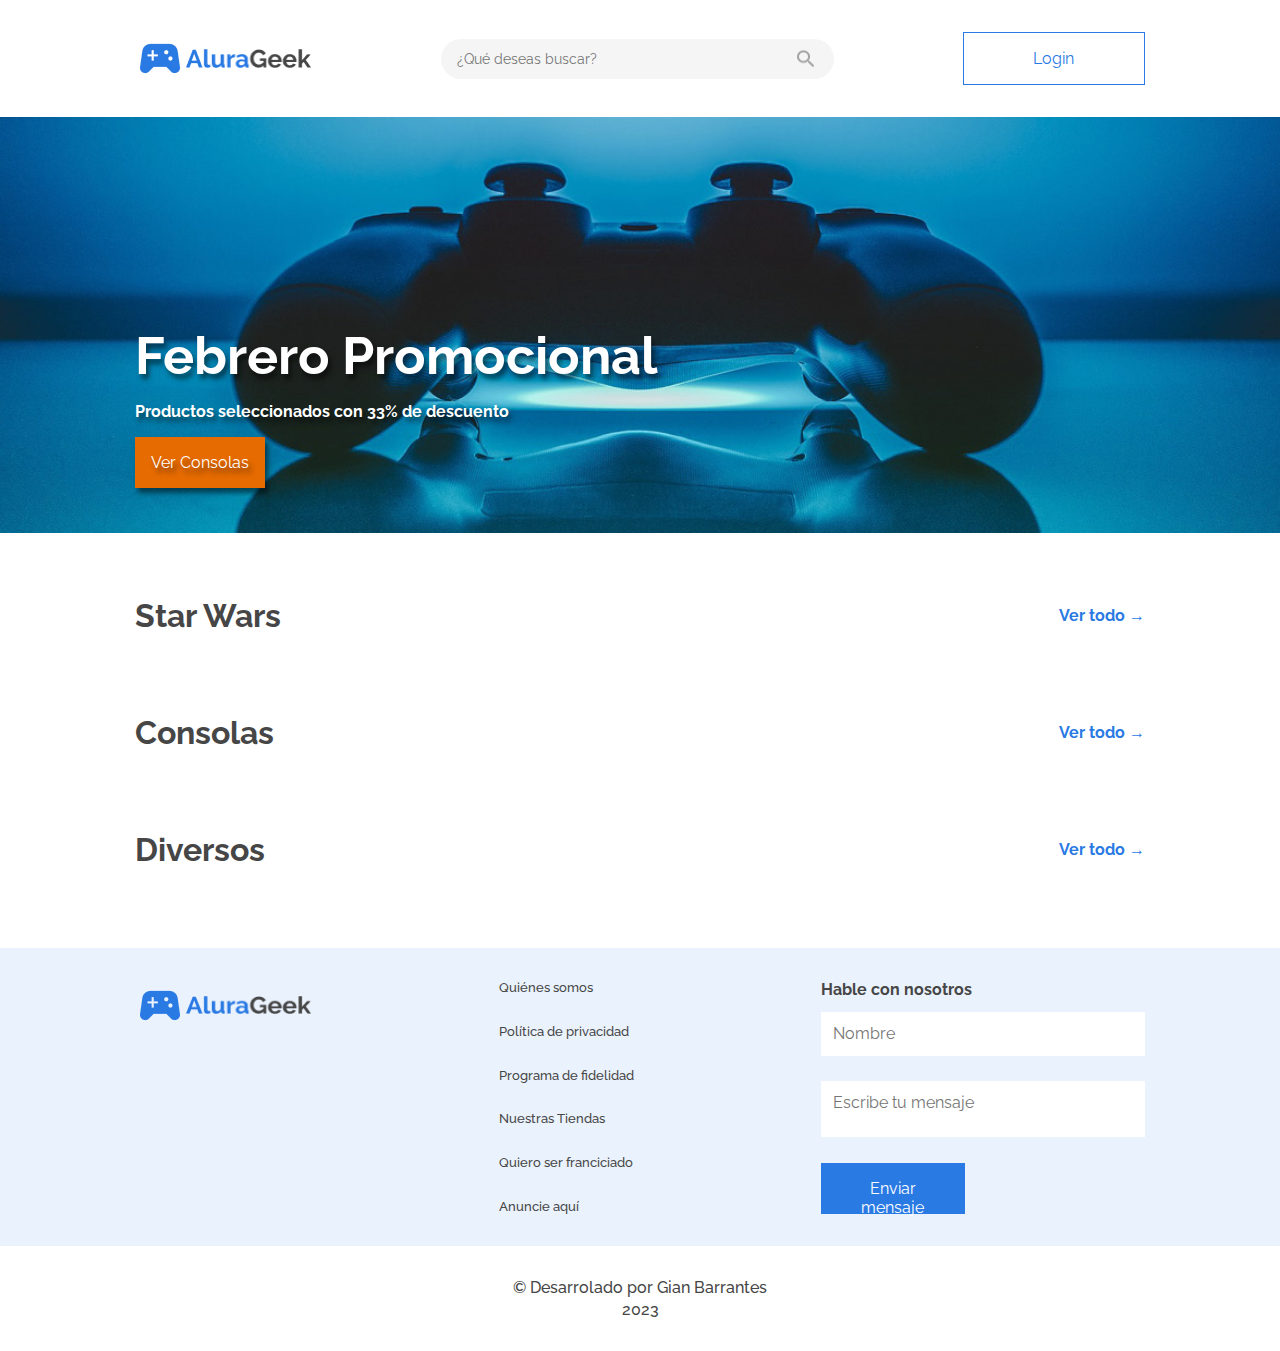
<file: index.html>
<!DOCTYPE html>
<html lang="es">
<head>
    <meta charset="UTF-8">
    <meta name="viewport" content="width=device-width, initial-scale=1.0">
    <link rel="icon" type="image/png" href="assets/img/all/logo-alurageek.png">
    <link rel="stylesheet" href="assets/css/reset.css">
    <link rel="stylesheet" href="assets/css/normalize.css">
    <link rel="stylesheet" href="assets/css/root.css">
    <link href="https://fonts.googleapis.com/css2?family=Raleway:wght@400;500;700&display=swap" rel="stylesheet">
    <link rel="stylesheet" href="assets/css/body.css">
    <link rel="stylesheet" href="assets/css/all/cabecera/cabecera.css">
    <link rel="stylesheet" href="assets/css/all/cabecera/cabecera-logo.css">
    <link rel="stylesheet" href="assets/css/all/cabecera/cabecera-icono.css">
    <link rel="stylesheet" href="assets/css/all/cabecera/cabecera-texto.css">
    <link rel="stylesheet" href="assets/css/all/cabecera/cabecera-buscador.css">
    <link rel="stylesheet" href="assets/css/all/cabecera/cabecera-buscador-input.css">
    <link rel="stylesheet" href="assets/css/all/cabecera/cabecera-buscador-icono.css">
    <link rel="stylesheet" href="assets/css/all/cabecera/cabecera-login.css">
    <link rel="stylesheet" href="assets/css/index/banner/banner.css">
    <link rel="stylesheet" href="assets/css/index/banner/banner-container.css">
    <link rel="stylesheet" href="assets/css/index/productos/productos.css">
    <link rel="stylesheet" href="assets/css/index/productos/productos-container.css">
    <link rel="stylesheet" href="assets/css/index/productos/productos-cabecera.css">
    <link rel="stylesheet" href="assets/css/index/productos/productos-titulo.css">
    <link rel="stylesheet" href="assets/css/index/productos/productos-ver.css">
    <link rel="stylesheet" href="assets/css/index/productos/productos-articulos-container.css">
    <link rel="stylesheet" href="assets/css/index/productos/productos-articulo.css">
    <link rel="stylesheet" href="assets/css/all/rodapie/rodapie.css">
    <link rel="stylesheet" href="assets/css/all/rodapie/rodapie-logo.css">
    <link rel="stylesheet" href="assets/css/all/rodapie/rodapie-enlaces.css">
    <link rel="stylesheet" href="assets/css/all/rodapie/rodapie-formulario.css">
    <link rel="stylesheet" href="assets/css/all/footer/footer.css">

    <title>::AluraGeek::</title>
</head>
<body>
    <header id="cabecera">
        
        <a href="index.html""><div class="cabecera__logo">
            <img src="assets/img/all/logo-alurageek.png" alt="Ícono AluraGeek" class="cabecera__icono">
            <img src="assets/img/all/texto-alurageek.png" alt="Logo AluraGeek" class="cabecera__texto">
        </div></a>
        <div class="cabecera__buscador">
            <input type="text" class="cabecera__buscador-input" placeholder="¿Qué deseas buscar?">
            <img src="assets/img/all/icono-buscador.png" alt="Ícono buscador" class="cabecera__buscador-icono">
        </div>
        <a class="cabecera__login" href="login.html">Login</a>
    </header>
    <section id="banner">
        <div class="banner__container">
            <h1 class="banner__titulo">Febrero Promocional</h1>
            <p class="banner__parrafo">Productos seleccionados con 33% de descuento</p>
            <a href="productos-categoria.html?categoria=consolas" class="banner__btn-consolas">Ver Consolas</a>
        </div>
    </section>
    <section id="productos">
        <div class="productos__container productos__container--busqueda" >
            <div class="productos__cabecera">
                <h2 class="productos__titulo">Todos</h2>
            </div>

            <div class="productos__articulos-container productos__articulos-container--busqueda">
            </div>
        </div>

        <div class="productos__container productos__container--starwars" >
            <div class="productos__cabecera">
                <h2 class="productos__titulo">Star Wars</h2>
                <div class="productos__ver">
                    <a href="productos-categoria.html?categoria=starwars"><h3 class="productos__texto">Ver todo →</h3></a>
                </div>
            </div>

            <div class="productos__articulos-container productos__articulos-container--starwars">
            </div>
        </div>

        <div class="productos__container productos__container--consolas">
            <div class="productos__cabecera">
                <h2 class="productos__titulo">Consolas</h2>
                <div class="productos__ver">
                    <a href="productos-categoria.html?categoria=consolas"><h3 class="productos__texto">Ver todo →</h3></a>
                </div>
            </div>
            <div class="productos__articulos-container productos__articulos-container--consolas">
            </div>
        </div>

        <div class="productos__container productos__container--diversos">
            <div class="productos__cabecera">
                <h2 class="productos__titulo">Diversos</h2>
                <div class="productos__ver">
                    <a href="productos-categoria.html?categoria=diversos"><h3 class="productos__texto">Ver todo →</h3></a>
                </div>
            </div>
            <div class="productos__articulos-container productos__articulos-container--diversos">
            </div>
        </div>

    </section>
    <section id="rodapie">
        <div class="rodapie__logo">
            <img src="assets/img/all/logo-alurageek.png" alt="Ícono" class="rodapie__icono">
            <img src="assets/img/all/texto-alurageek.png" alt="Logo Alura Geek" class="rodapie__texto">
        </div>
        <div class="rodapie__enlaces">
            <a href="encontruccion.html" class="rodapie__enlace">Quiénes somos</a>
            <a href="encontruccion.html" class="rodapie__enlace">Política de privacidad</a>
            <a href="encontruccion.html" class="rodapie__enlace">Programa de fidelidad</a>
            <a href="encontruccion.html" class="rodapie__enlace">Nuestras Tiendas</a>
            <a href="encontruccion.html" class="rodapie__enlace">Quiero ser franciciado</a>
            <a href="encontruccion.html" class="rodapie__enlace">Anuncie aquí</a>
        </div>
        <form action="" class="rodapie__formulario" method="post">
            <legend class="rodapie__formulario-titulo">Hable con nosotros</legend>
            <input type="text" class="rodapie__formulario-nombre" placeholder="Nombre" required pattern="[a-zA-Z][a-zA-Z0-9]{1,20}">
            <p class="rodapie__error rodapie__error--nombre"></p>
            <textarea type="text" name="" id="" cols="30" rows="10" class="rodapie__formulario-mensaje" placeholder="Escribe tu mensaje" required pattern="[a-zA-Z][a-zA-Z0-9]{9,500}"></textarea>
            <p class="rodapie__error rodapie__error--mensaje"></p>
            <button class="rodapie__formulario-btn">Enviar mensaje</button>
        </form>
    </section>
    <footer id="footer">
        <p class="footer__texto">© Desarrolado por Gian Barrantes</p>
        <p class="footer__texto">2023</p>
    </footer>
    <template class="template-todos">
        <div class="productos__articulo productos__articulo--todos">
            <img src="" class="productos__articulo-img">
            <h6 class="productos__articulo-nombre"></h6>
            <h6 class="productos__articulo-precio"></h6>
            <h6 class="productos__articulo-codigo"></h6>
            <a class="productos__articulo-ver" href="">Ver producto</a>
        </div>
    </template>

    <template class="template-starwars">
        <div class="productos__articulo">
            <img src="" class="productos__articulo-img">
            <h6 class="productos__articulo-nombre"></h6>
            <h6 class="productos__articulo-precio"></h6>
            <h6 class="productos__articulo-codigo"></h6>
            <a class="productos__articulo-ver" href="">Ver producto</a>
        </div>
    </template>

    <template class="template-consolas">
        <div class="productos__articulo">
            <img src="" class="productos__articulo-img">
            <h6 class="productos__articulo-nombre"></h6>
            <h6 class="productos__articulo-precio"></h6>
            <h6 class="productos__articulo-codigo"></h6>
            <a class="productos__articulo-ver" href="">Ver producto</a>
        </div>
    </template>

    <template class="template-diversos">
        <div class="productos__articulo">
            <img src="" class="productos__articulo-img">
            <h6 class="productos__articulo-nombre"></h6>
            <h6 class="productos__articulo-precio"></h6>
            <h6 class="productos__articulo-codigo"></h6>
            <a class="productos__articulo-ver" href="">Ver producto</a>
        </div>
    </template>

    <script src="assets/modulos/validacion-rodapie.js"></script>
    <script src="assets/modulos/index.js" type="module"></script>
</body>
</html>
</file>
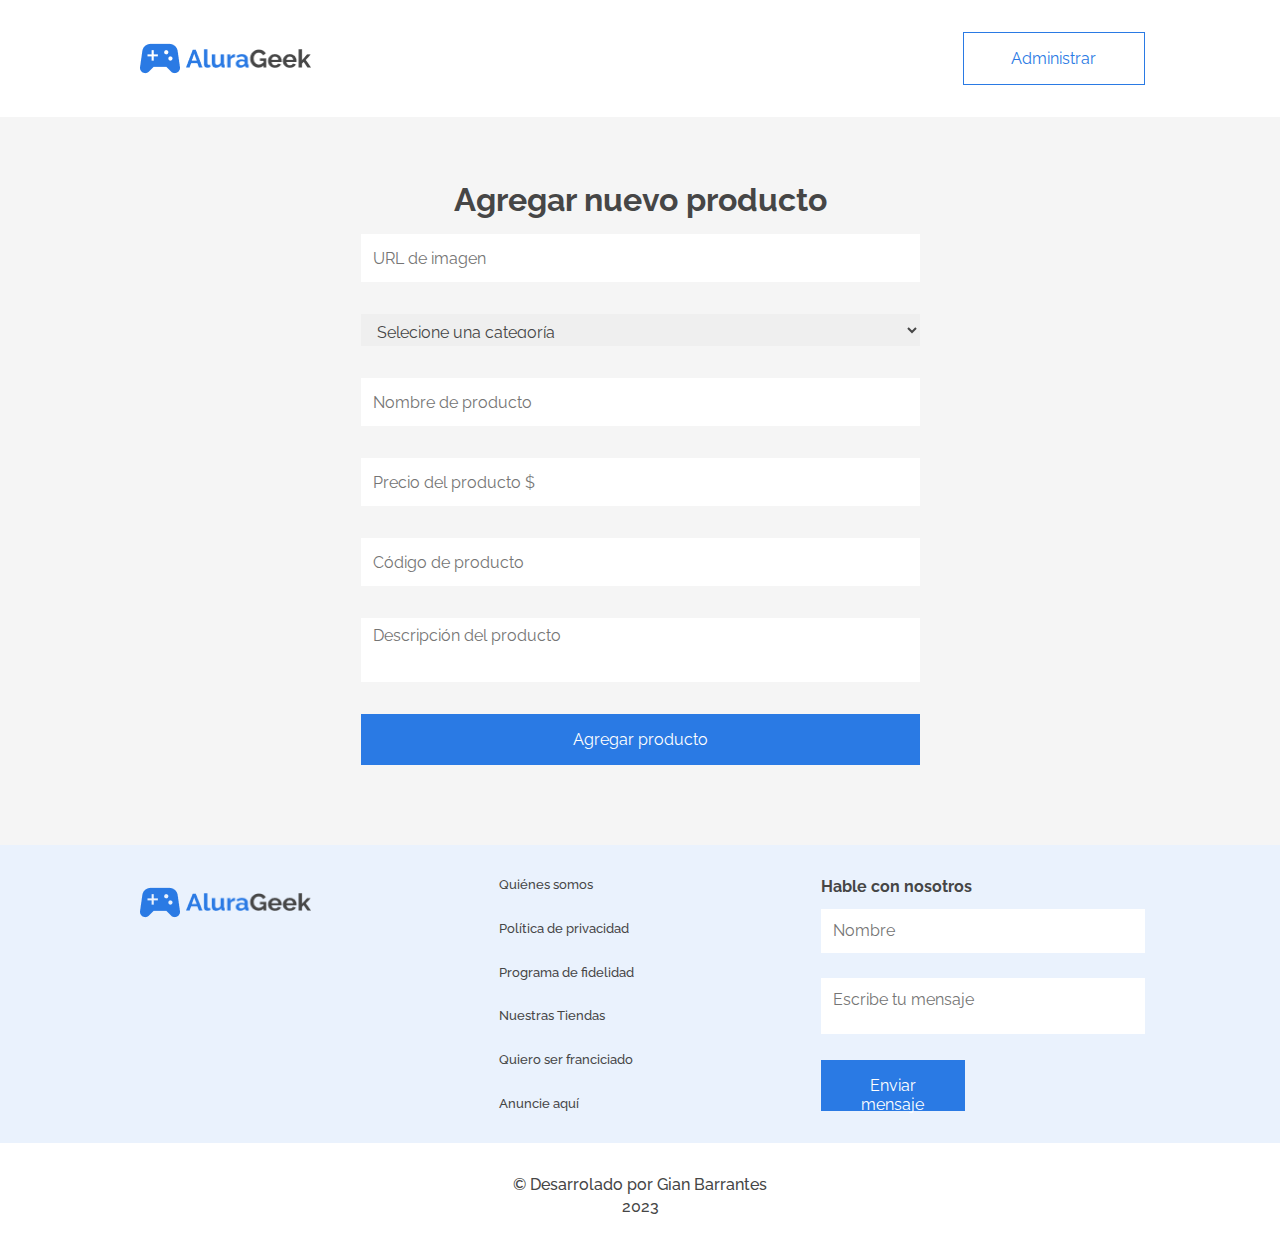
<file: addproductos.html>
<!DOCTYPE html>
<html lang="es">
<head>
    <meta charset="UTF-8">
    <meta name="viewport" content="width=device-width, initial-scale=1.0">
    <link rel="icon" type="image/png" href="assets/img/all/logo-alurageek.png"/>
    <link rel="stylesheet" href="assets/css/reset.css">
    <link rel="stylesheet" href="assets/css/normalize.css">
    <link rel="stylesheet" href="assets/css/root.css">
    <link href="https://fonts.googleapis.com/css2?family=Raleway:wght@400;500;700&display=swap" rel="stylesheet">
    <link rel="stylesheet" href="assets/css/body.css">
    <link rel="stylesheet" href="assets/css/all/cabecera/cabecera.css">
    <link rel="stylesheet" href="assets/css/all/cabecera/cabecera-logo.css">
    <link rel="stylesheet" href="assets/css/all/cabecera/cabecera-icono.css">
    <link rel="stylesheet" href="assets/css/all/cabecera/cabecera-texto.css">
    <link rel="stylesheet" href="assets/css/all/cabecera/cabecera-buscador.css">
    <link rel="stylesheet" href="assets/css/all/cabecera/cabecera-buscador-input.css">
    <link rel="stylesheet" href="assets/css/all/cabecera/cabecera-buscador-icono.css">
    <link rel="stylesheet" href="assets/css/all/cabecera/cabecera-login.css">

    <link rel="stylesheet" href="assets/css/addproductos/add/addformulario.css">
    <link rel="stylesheet" href="assets/css/addproductos/add/addformulario-container.css">




    <link rel="stylesheet" href="assets/css/all/rodapie/rodapie.css">
    <link rel="stylesheet" href="assets/css/all/rodapie/rodapie-logo.css">
    <link rel="stylesheet" href="assets/css/all/rodapie/rodapie-enlaces.css">
    <link rel="stylesheet" href="assets/css/all/rodapie/rodapie-formulario.css">
    <link rel="stylesheet" href="assets/css/all/footer/footer.css">

    <title>::AluraGeek:: Add productos</title>
</head>
<body>
    <header id="cabecera">
        <a href="index.html"><div class="cabecera__logo">
            <img src="assets/img/all/logo-alurageek.png" alt="Ícono AluraGeek" class="cabecera__icono">
            <img src="assets/img/all/texto-alurageek.png" alt="Logo AluraGeek" class="cabecera__texto">
        </div></a>
        <a class="cabecera__login" href="productos.html">Administrar</a>
    </header>
    
    <section id="addformulario">
        <form class="addformulario__container" action="#">
            <legend class="addformulario__titulo">Agregar nuevo producto</legend>
            <input name="urlimagen"" type="url" class="addformulario__input" placeholder="URL de imagen" data-url pattern="[-a-zA-Z0-9@:%_\+.~#?&//=]{2,256}\.[a-z]{2,4}\b(\/[-a-zA-Z0-9@:%_\+.~#?&//=]*)?" required>
            <span class="addformulario__error addformulario__error--url"></span>
            <select name="categoria" class="addformulario__input" data-categoria required>
                <option value="" disabled selected>Selecione una categoría</option>
                <option value="starwars">Star Wars</option>
                <option value="consolas">Consolas</option>
                <option value="diversos">Diversos</option>
            </select>
            <span class="addformulario__error addformulario__error--categoria"></span>
            <input type="text" name="nombre" class="addformulario__input" placeholder="Nombre de producto" data-nombre pattern="^.{2,20}$" maxlength="20" required>
            <span class="addformulario__error addformulario__error--producto"></span>
            <input name="precio" type="number" class="addformulario__input" placeholder="Precio del producto $" data-precio pattern="^([1-9]\d*(\.)\d*|0?(\.)\d*[1-9]\d*|[1-9]\d*)$" required step="0.01">
            <span class="addformulario__error addformulario__error--precio"></span>
            <input name="codigo" type="number" class="addformulario__input" placeholder="Código de producto" data-codigo pattern="^([1-9]\d*(\.)\d*|0?(\.)\d*[1-9]\d*|[1-9]\d*)$" required step="0.01">
            <span class="addformulario__error addformulario__error--codigo"></span>
            <textarea name="descripcion" id="" cols="30" rows="10" class="addformulario__descripcion" placeholder="Descripción del producto" data-descripcion pattern="^.{9,140}$" required></textarea>
            <span class="addformulario__error addformulario__error--descripcion"></span>
            <button class="addformulario__btn-agregar">Agregar producto</button>
            <span class="addformulario__respuesta"></span>
        </form>
    </section>

    <section id="rodapie">
        <div class="rodapie__logo">
            <img src="assets/img/all/logo-alurageek.png" alt="Ícono" class="rodapie__icono">
            <img src="assets/img/all/texto-alurageek.png" alt="Logo Alura Geek" class="rodapie__texto">
        </div>
        <div class="rodapie__enlaces">
            <a href="encontruccion.html" class="rodapie__enlace">Quiénes somos</a>
            <a href="encontruccion.html" class="rodapie__enlace">Política de privacidad</a>
            <a href="encontruccion.html" class="rodapie__enlace">Programa de fidelidad</a>
            <a href="encontruccion.html" class="rodapie__enlace">Nuestras Tiendas</a>
            <a href="encontruccion.html" class="rodapie__enlace">Quiero ser franciciado</a>
            <a href="encontruccion.html" class="rodapie__enlace">Anuncie aquí</a>
        </div>
        <form action="" class="rodapie__formulario" method="post">
            <legend class="rodapie__formulario-titulo">Hable con nosotros</legend>
            <input type="text" class="rodapie__formulario-nombre" placeholder="Nombre" required pattern="[a-zA-Z][a-zA-Z0-9]{1,20}">
            <p class="rodapie__error rodapie__error--nombre"></p>
            <textarea type="text" name="" id="" cols="30" rows="10" class="rodapie__formulario-mensaje" placeholder="Escribe tu mensaje" required pattern="[a-zA-Z][a-zA-Z0-9]{9,500}"></textarea>
            <p class="rodapie__error rodapie__error--mensaje"></p>
            <button class="rodapie__formulario-btn">Enviar mensaje</button>
        </form>
    </section>
    <footer id="footer">
        <p class="footer__texto">© Desarrolado por Gian Barrantes</p>
        <p class="footer__texto">2023</p>
    </footer>
    <script src="assets/modulos/validacion-rodapie.js"></script>
    <script src="assets/modulos/crear.js" type="module"></script>

</body>
</html>
</file>
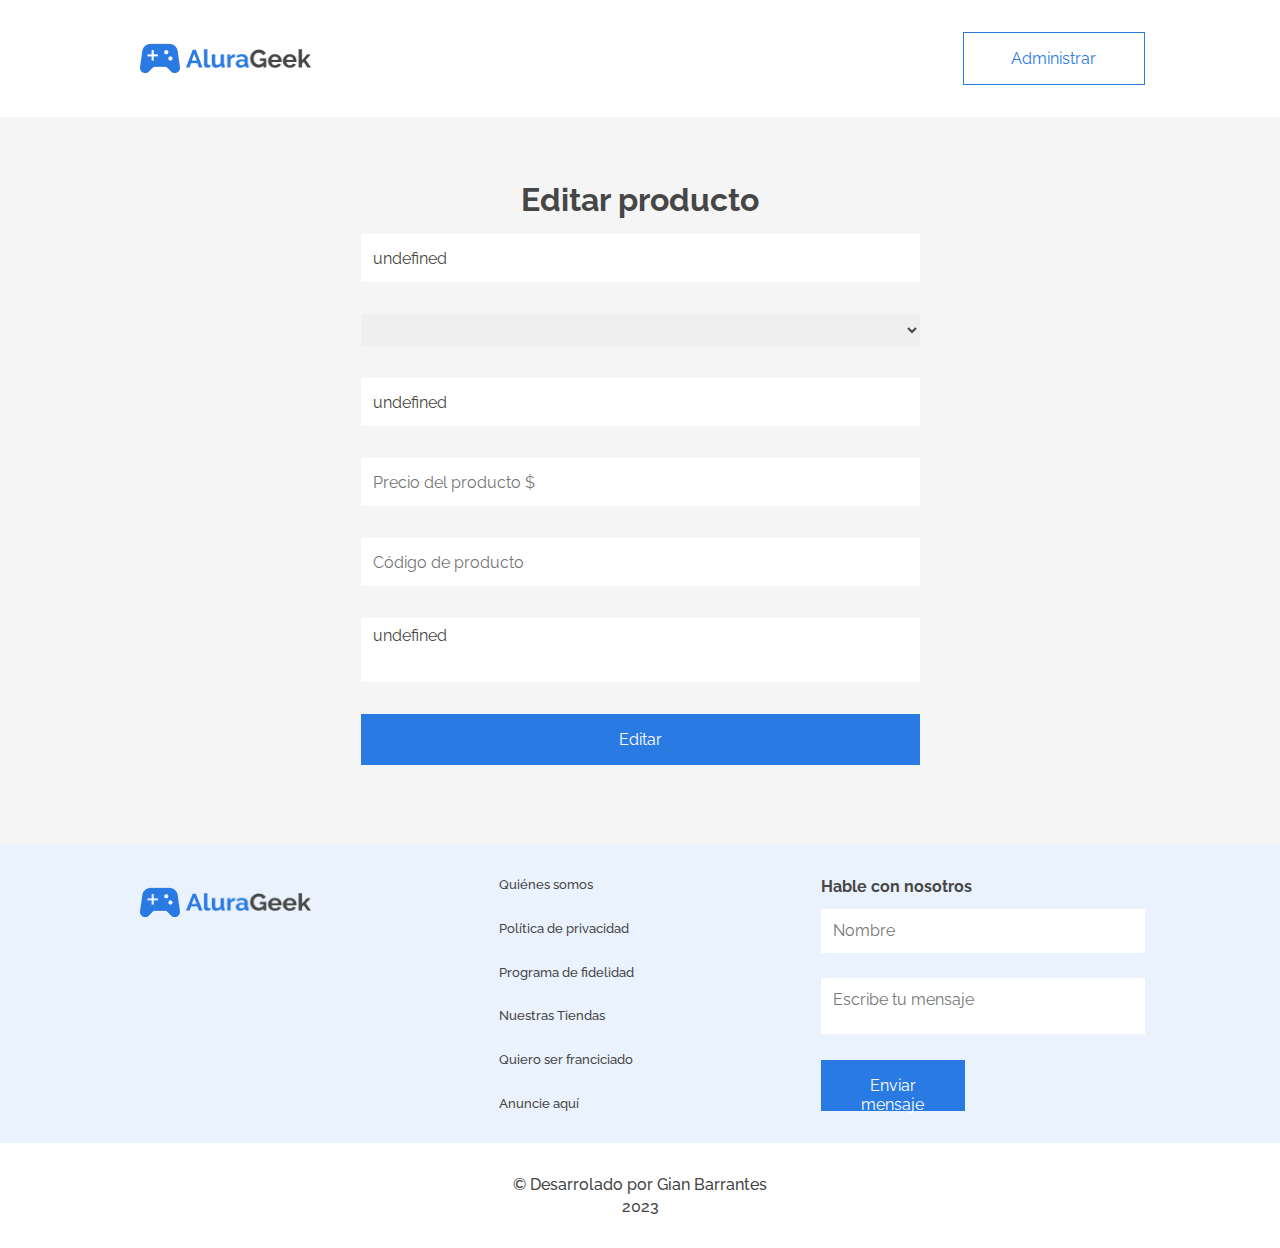
<file: editar-productos.html>
<!DOCTYPE html>
<html lang="es">
<head>
    <meta charset="UTF-8">
    <meta name="viewport" content="width=device-width, initial-scale=1.0">
    <link rel="icon" type="image/png" href="assets/img/all/logo-alurageek.png"/>
    <link rel="stylesheet" href="assets/css/reset.css">
    <link rel="stylesheet" href="assets/css/normalize.css">
    <link rel="stylesheet" href="assets/css/root.css">
    <link href="https://fonts.googleapis.com/css2?family=Raleway:wght@400;500;700&display=swap" rel="stylesheet">
    <link rel="stylesheet" href="assets/css/body.css">
    <link rel="stylesheet" href="assets/css/all/cabecera/cabecera.css">
    <link rel="stylesheet" href="assets/css/all/cabecera/cabecera-logo.css">
    <link rel="stylesheet" href="assets/css/all/cabecera/cabecera-icono.css">
    <link rel="stylesheet" href="assets/css/all/cabecera/cabecera-texto.css">
    <link rel="stylesheet" href="assets/css/all/cabecera/cabecera-buscador.css">
    <link rel="stylesheet" href="assets/css/all/cabecera/cabecera-buscador-input.css">
    <link rel="stylesheet" href="assets/css/all/cabecera/cabecera-buscador-icono.css">
    <link rel="stylesheet" href="assets/css/all/cabecera/cabecera-login.css">

    <link rel="stylesheet" href="assets/css/addproductos/add/addformulario.css">
    <link rel="stylesheet" href="assets/css/addproductos/add/addformulario-container.css">




    <link rel="stylesheet" href="assets/css/all/rodapie/rodapie.css">
    <link rel="stylesheet" href="assets/css/all/rodapie/rodapie-logo.css">
    <link rel="stylesheet" href="assets/css/all/rodapie/rodapie-enlaces.css">
    <link rel="stylesheet" href="assets/css/all/rodapie/rodapie-formulario.css">
    <link rel="stylesheet" href="assets/css/all/footer/footer.css">

    <title>::AluraGeek:: Editar productos</title>
</head>
<body>
    <header id="cabecera">
        <a href="index.html"><div class="cabecera__logo">
            <img src="assets/img/all/logo-alurageek.png" alt="Ícono AluraGeek" class="cabecera__icono">
            <img src="assets/img/all/texto-alurageek.png" alt="Logo AluraGeek" class="cabecera__texto">
        </div></a>
        <a class="cabecera__login" href="productos.html">Administrar</a>
    </header>
    
    <section id="addformulario">
        <form class="addformulario__container" action="">
            <legend class="addformulario__titulo">Editar producto</legend>
            <input type="url" class="addformulario__input" placeholder="URL de imagen" data-url pattern="[-a-zA-Z0-9@:%_\+.~#?&//=]{2,256}\.[a-z]{2,4}\b(\/[-a-zA-Z0-9@:%_\+.~#?&//=]*)?" required name="urlimagen">
            <span class="addformulario__error addformulario__error--url"></span>
            <select name="categoria" class="addformulario__input" data-categoria required name="categoria">
                <option value="" disabled selected>Selecione una categoría</option>
                <option value="starwars">Star Wars</option>
                <option value="consolas">Consolas</option>
                <option value="diversos">Diversos</option>
            </select>
            <span class="addformulario__error addformulario__error--categoria"></span>
            <input type="text" class="addformulario__input" placeholder="Nombre de producto" data-nombre pattern="^.{2,20}$" maxlength="20" required name="nombre">
            <span class="addformulario__error addformulario__error--producto"></span>
            <input type="number" class="addformulario__input" placeholder="Precio del producto $" data-precio pattern="^([1-9]\d*(\.)\d*|0?(\.)\d*[1-9]\d*|[1-9]\d*)$" required name="precio" step="0.01">
            <span class="addformulario__error addformulario__error--precio"></span>
            <input type="number" class="addformulario__input" placeholder="Código de producto" data-codigo pattern="^([1-9]\d*(\.)\d*|0?(\.)\d*[1-9]\d*|[1-9]\d*)$" required name="codigo">
            <span class="addformulario__error addformulario__error--codigo"></span>
            <textarea name="descripcion" type="text" id="" cols="30" rows="10" class="addformulario__descripcion" placeholder="Descripción del producto" data-descripcion pattern="^.{9,140}$" required name="descripcion"></textarea>
            <span class="addformulario__error addformulario__error--descripcion"></span>
            <button class="addformulario__btn-agregar">Editar</button>
            <span class="addformulario__respuesta"></span>
        </form>
    </section>

    <section id="rodapie">
        <div class="rodapie__logo">
            <img src="assets/img/all/logo-alurageek.png" alt="Ícono" class="rodapie__icono">
            <img src="assets/img/all/texto-alurageek.png" alt="Logo Alura Geek" class="rodapie__texto">
        </div>
        <div class="rodapie__enlaces">
            <a href="encontruccion.html" class="rodapie__enlace">Quiénes somos</a>
            <a href="encontruccion.html" class="rodapie__enlace">Política de privacidad</a>
            <a href="encontruccion.html" class="rodapie__enlace">Programa de fidelidad</a>
            <a href="encontruccion.html" class="rodapie__enlace">Nuestras Tiendas</a>
            <a href="encontruccion.html" class="rodapie__enlace">Quiero ser franciciado</a>
            <a href="encontruccion.html" class="rodapie__enlace">Anuncie aquí</a>
        </div>
        <form action="" class="rodapie__formulario" method="post">
            <legend class="rodapie__formulario-titulo">Hable con nosotros</legend>
            <input type="text" class="rodapie__formulario-nombre" placeholder="Nombre" required pattern="[a-zA-Z][a-zA-Z0-9]{1,20}">
            <p class="rodapie__error rodapie__error--nombre"></p>
            <textarea type="text" name="" id="" cols="30" rows="10" class="rodapie__formulario-mensaje" placeholder="Escribe tu mensaje" required pattern="[a-zA-Z][a-zA-Z0-9]{9,500}"></textarea>
            <p class="rodapie__error rodapie__error--mensaje"></p>
            <button class="rodapie__formulario-btn">Enviar mensaje</button>
        </form>
    </section>
    <footer id="footer">
        <p class="footer__texto">© Desarrolado por Gian Barrantes</p>
        <p class="footer__texto">2023</p>
    </footer>
    <script src="assets/modulos/validacion-rodapie.js"></script>
    <script type="module" src="assets/modulos/editar.js"></script>

</body>
</html>
</file>
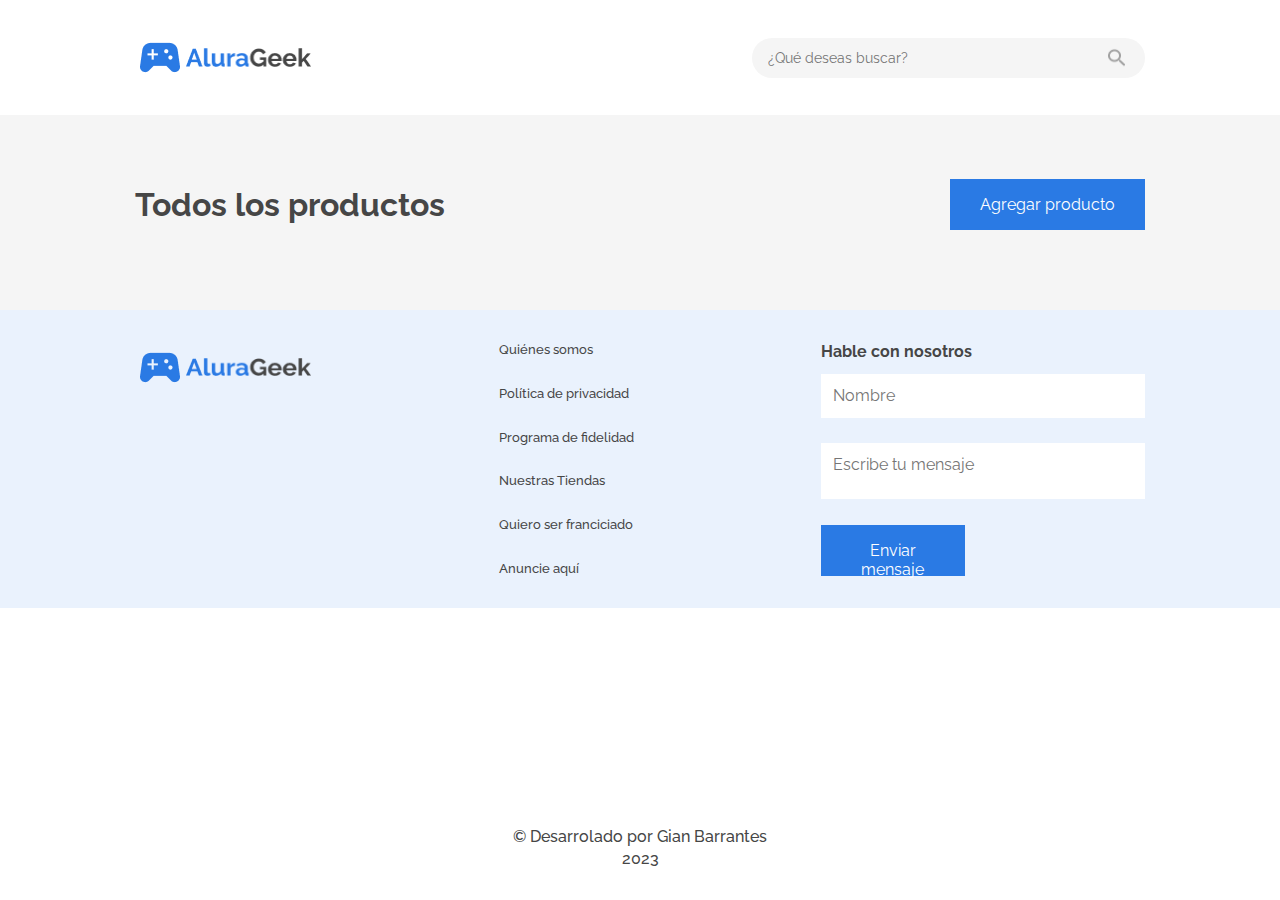
<file: eliminar-producto.html>
<!DOCTYPE html>
<html lang="es">
<head>
    <meta charset="UTF-8">
    <meta name="viewport" content="width=device-width, initial-scale=1.0">
    <link rel="icon" type="image/png" href="assets/img/all/logo-alurageek.png"/>
    <title>Alert</title>
</head>
<body>
    
</body>
<script src="assets/modulos/eliminar.js" type="module"></script>
</html>
</file>
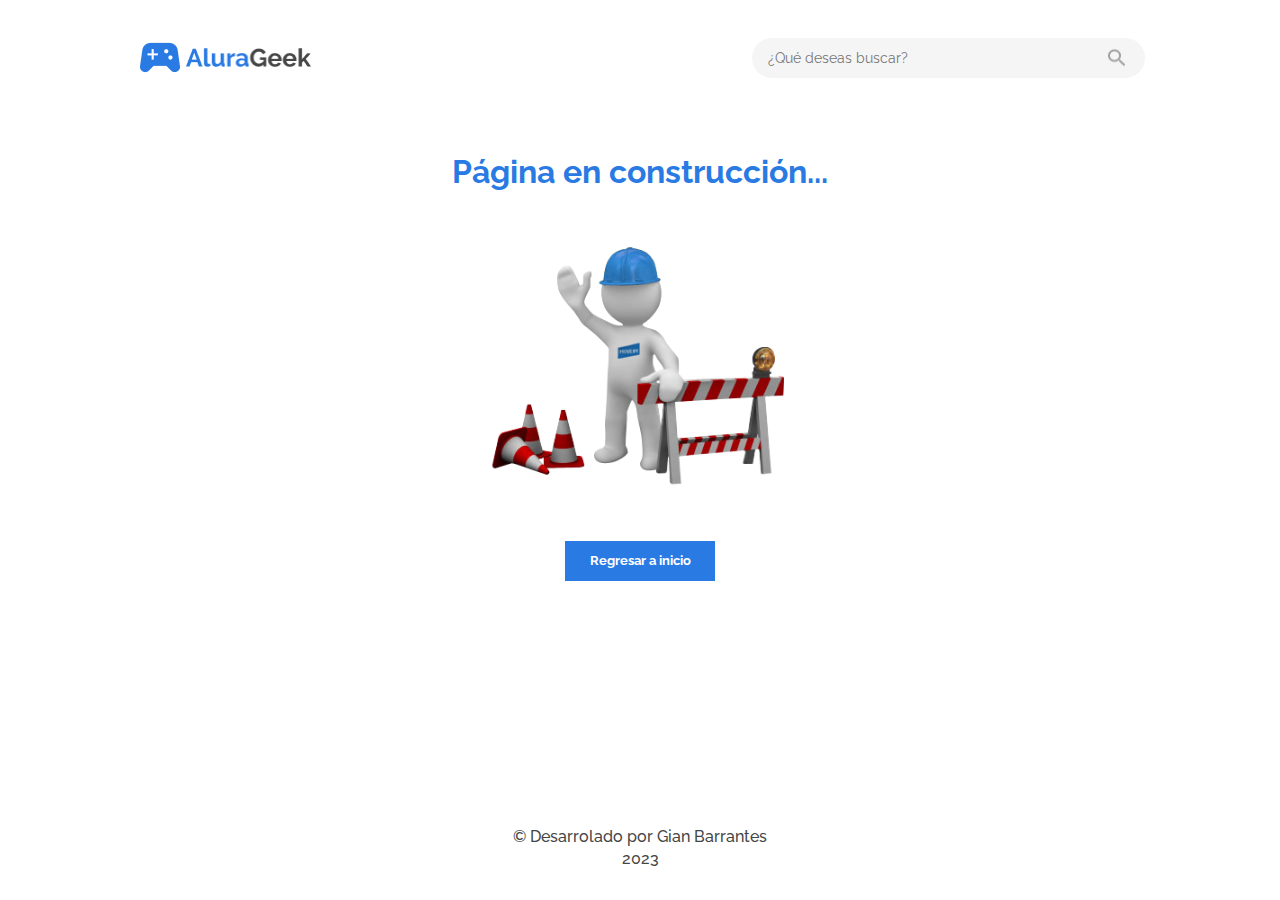
<file: encontruccion.html>
<!DOCTYPE html>
<html lang="es">
<head>
    <meta charset="UTF-8">
    <meta name="viewport" content="width=device-width, initial-scale=1.0">
    <link rel="icon" type="image/png" href="assets/img/all/logo-alurageek.png"/>
    <link rel="stylesheet" href="assets/css/reset.css">
    <link rel="stylesheet" href="assets/css/normalize.css">
    <link rel="stylesheet" href="assets/css/root.css">
    <link href="https://fonts.googleapis.com/css2?family=Raleway:wght@400;500;700&display=swap" rel="stylesheet">
    <link rel="stylesheet" href="assets/css/body.css">
    <link rel="stylesheet" href="assets/css/all/cabecera/cabecera.css">
    <link rel="stylesheet" href="assets/css/all/cabecera/cabecera-logo.css">
    <link rel="stylesheet" href="assets/css/all/cabecera/cabecera-icono.css">
    <link rel="stylesheet" href="assets/css/all/cabecera/cabecera-texto.css">
    <link rel="stylesheet" href="assets/css/all/cabecera/cabecera-buscador.css">
    <link rel="stylesheet" href="assets/css/all/cabecera/cabecera-buscador-input.css">
    <link rel="stylesheet" href="assets/css/all/cabecera/cabecera-buscador-icono.css">
   
    <link rel="stylesheet" href="assets/css/pagina-en-construccion/encontruccion.css">


    <link rel="stylesheet" href="assets/css/all/footer/footer.css">





    <title>AluraGeek :: Login</title>
</head>
<body>
    <header id="cabecera">
        <a href="index.html"><div class="cabecera__logo">
            <img src="assets/img/all/logo-alurageek.png" alt="Ícono AluraGeek" class="cabecera__icono">
            <img src="assets/img/all/texto-alurageek.png" alt="Logo AluraGeek" class="cabecera__texto">
        </div></a>
        <div class="cabecera__buscador">
            <input type="text" class="cabecera__buscador-input" placeholder="¿Qué deseas buscar?">
            <img src="assets/img/all/icono-buscador.png" alt="Ícono buscador" class="cabecera__buscador-icono">
        </div>
    </header>
    <section id="enconstruccion">
        <h1 class="enconstruccion__titulo">Página en construcción...</h1>
        <img src="assets/img/all/construccion.png" alt="En construcción..." class="encontruccion__img">
        <a href="index.html" class="enconstruccion__enlace-inicio">Regresar a inicio</a>
    </section>

        
        
    <footer id="footer">
        <p class="footer__texto">© Desarrolado por Gian Barrantes</p>
        <p class="footer__texto">2023</p>
    </footer>
</body>
</html>
</file>
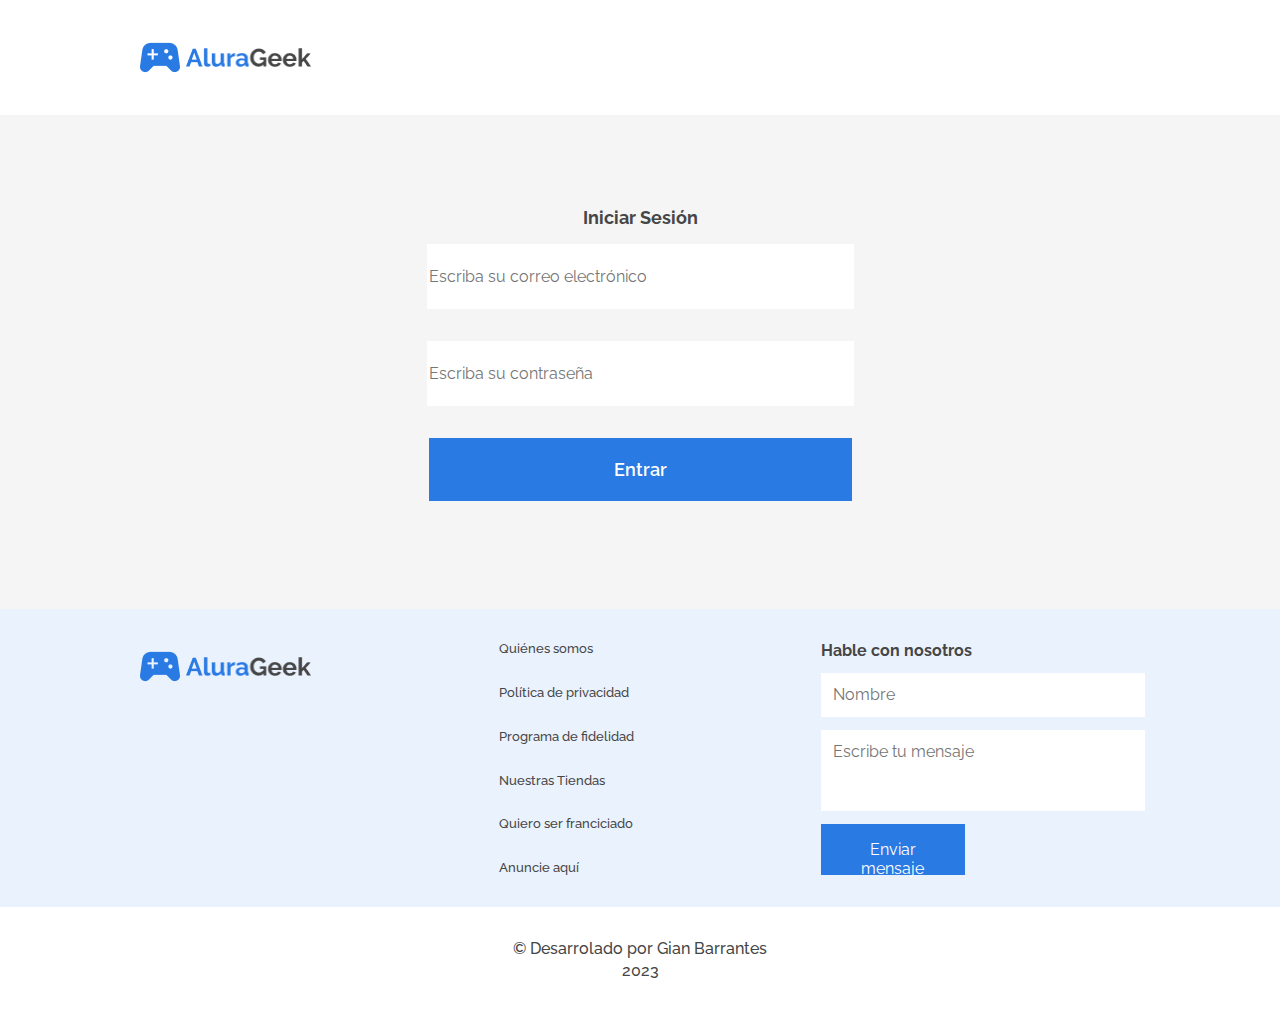
<file: login.html>
<!DOCTYPE html>
<html lang="es">
<head>
    <meta charset="UTF-8">
    <meta name="viewport" content="width=device-width, initial-scale=1.0">
    <link rel="icon" type="image/png" href="assets/img/all/logo-alurageek.png"/>
    <link rel="stylesheet" href="assets/css/reset.css">
    <link rel="stylesheet" href="assets/css/normalize.css">
    <link rel="stylesheet" href="assets/css/root.css">
    <link href="https://fonts.googleapis.com/css2?family=Raleway:wght@400;500;700&display=swap" rel="stylesheet">
    <link rel="stylesheet" href="assets/css/body.css">
    <link rel="stylesheet" href="assets/css/all/cabecera/cabecera.css">
    <link rel="stylesheet" href="assets/css/all/cabecera/cabecera-logo.css">
    <link rel="stylesheet" href="assets/css/all/cabecera/cabecera-icono.css">
    <link rel="stylesheet" href="assets/css/all/cabecera/cabecera-texto.css">
    <link rel="stylesheet" href="assets/css/all/cabecera/cabecera-buscador.css">
    <link rel="stylesheet" href="assets/css/all/cabecera/cabecera-buscador-input.css">
    <link rel="stylesheet" href="assets/css/all/cabecera/cabecera-buscador-icono.css">
    <!--Login-->
    <link rel="stylesheet" href="assets/css/login/sesion/formulario.css">
    <link rel="stylesheet" href="assets/css/login/sesion/formulario-container.css">
    <link rel="stylesheet" href="assets/css/all/rodapie/rodapie.css">
    <link rel="stylesheet" href="assets/css/all/rodapie/rodapie-logo.css">
    <link rel="stylesheet" href="assets/css/all/rodapie/rodapie-enlaces.css">
    <link rel="stylesheet" href="assets/css/all/rodapie/rodapie-formulario.css">
    <link rel="stylesheet" href="assets/css/all/footer/footer.css">





    <title>AluraGeek :: Login</title>
</head>
<body>
    <header id="cabecera">
        <a href="index.html"><div class="cabecera__logo">
            <img src="assets/img/all/logo-alurageek.png" alt="Ícono AluraGeek" class="cabecera__icono">
            <img src="assets/img/all/texto-alurageek.png" alt="Logo AluraGeek" class="cabecera__texto">
        </div></a>
    
    </header>
    <section id="formulario">
        <form class="formulario__container" action="">
            <legend class="formulario__titulo">Iniciar Sesión</legend>
            <input type="email" class="formulario__input formulario__input--email"  placeholder="Escriba su correo electrónico" data-email pattern="[a-z0-9!#$%&'*+/=?^_`{|}~-]+(?:\.[a-z0-9!#$%&'*+/=?^_`{|}~-]+)*@(?:[a-z0-9](?:[a-z0-9-]*[a-z0-9])?\.)+[a-z0-9](?:[a-z0-9-]*[a-z0-9])?">
            <p class="formulario__error formulario__error--email"></p>
            <input type="password" class="formulario__input formulario__input--password"  placeholder="Escriba su contraseña" data-password pattern="^(?=.*\d)(?=.*[a-z])(?=.*[A-Z])(?=.*[a-zA-Z]).{6,}$">
            <p class="formulario__error formulario__error--password"></p>
            <button class="formulario__btn-entrar">Entrar</button>
            <p class="formulario__error formulario__error--formulario"></p>
        </form>
    </section>
    <section id="rodapie">
        <div class="rodapie__logo">
            <img src="assets/img/all/logo-alurageek.png" alt="Ícono" class="rodapie__icono">
            <img src="assets/img/all/texto-alurageek.png" alt="Logo Alura Geek" class="rodapie__texto">
        </div>
        <div class="rodapie__enlaces">
            <a href="encontruccion.html" class="rodapie__enlace">Quiénes somos</a>
            <a href="encontruccion.html" class="rodapie__enlace">Política de privacidad</a>
            <a href="encontruccion.html" class="rodapie__enlace">Programa de fidelidad</a>
            <a href="encontruccion.html" class="rodapie__enlace">Nuestras Tiendas</a>
            <a href="encontruccion.html" class="rodapie__enlace">Quiero ser franciciado</a>
            <a href="encontruccion.html" class="rodapie__enlace">Anuncie aquí</a>
        </div>
        <form action="" class="rodapie__formulario">
            <legend class="rodapie__formulario-titulo">Hable con nosotros</legend>
            <input type="text" class="rodapie__formulario-nombre" placeholder="Nombre">
            <textarea name="" id="" cols="30" rows="10" class="rodapie__formulario-mensaje" placeholder="Escribe tu mensaje"></textarea>
            <button class="rodapie__formulario-btn">Enviar mensaje</button>
        </form>
    </section>
    <footer id="footer">
        <p class="footer__texto">© Desarrolado por Gian Barrantes</p>
        <p class="footer__texto">2023</p>
    </footer>
    <script src="assets/modulos/validacion-login.js"></script>
    <script src="assets/modulos/validacion-rodapie.js"></script>

</body>
</html>
</file>
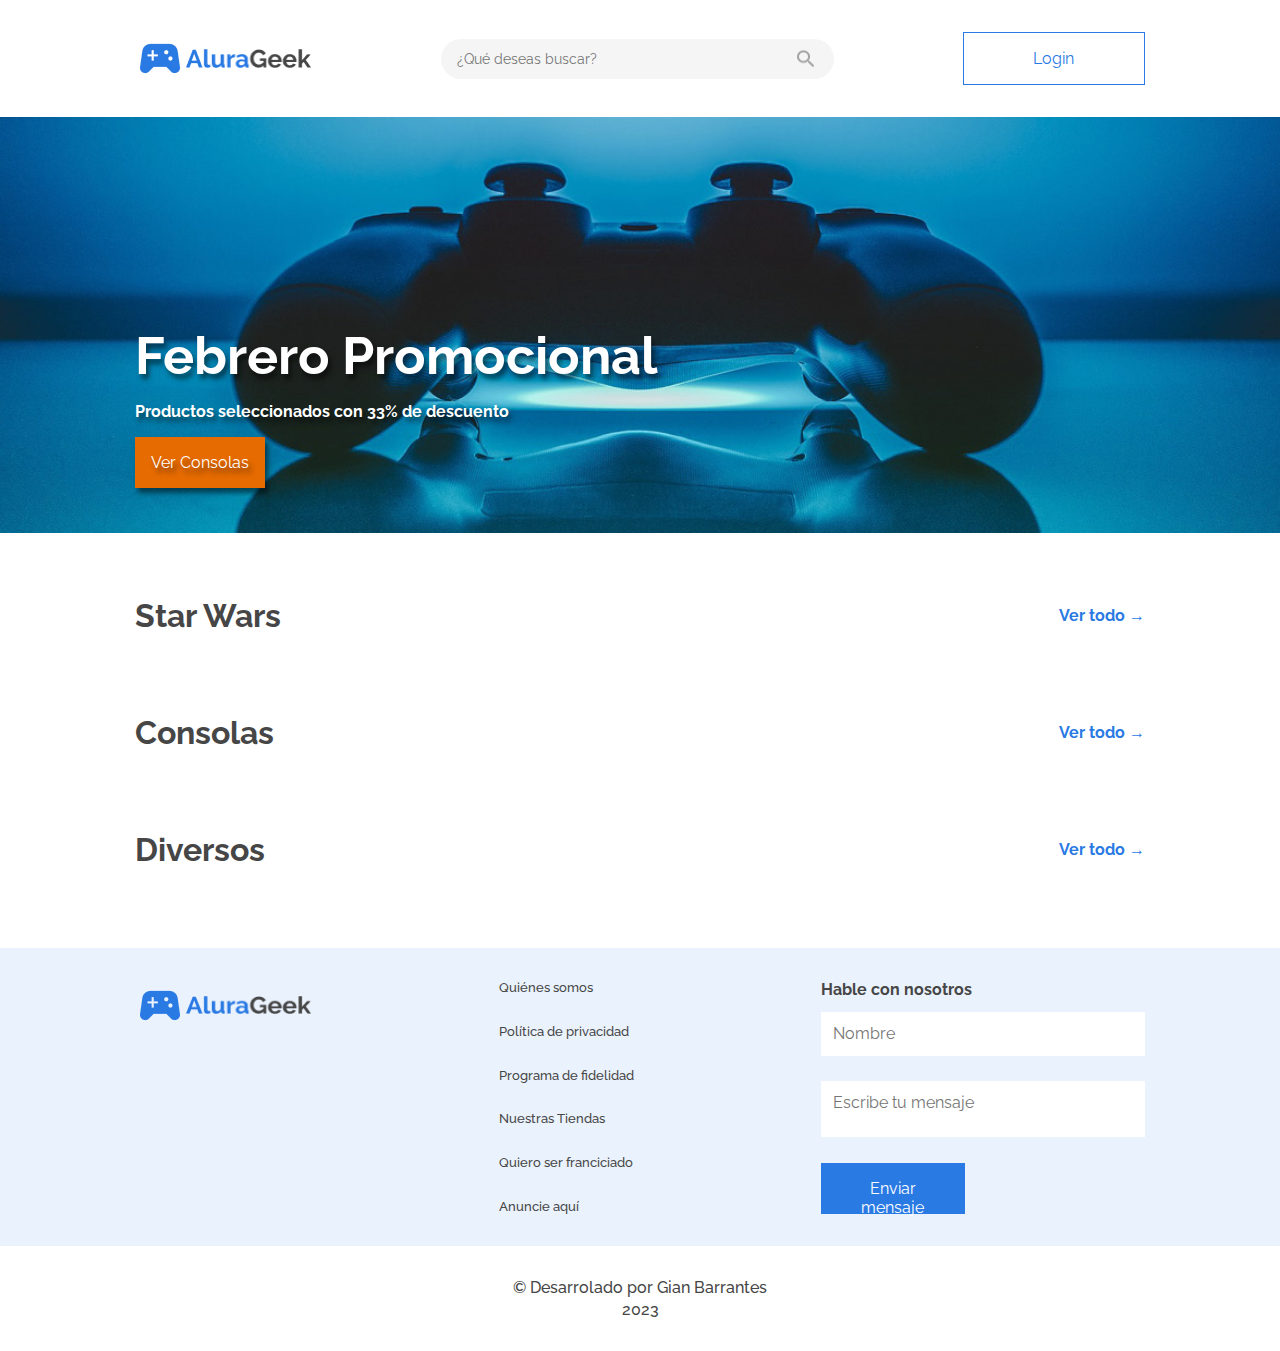
<file: productos-categoria.html>
<!DOCTYPE html>
<html lang="es">
<head>
    <meta charset="UTF-8">
    <meta name="viewport" content="width=device-width, initial-scale=1.0">
    <link rel="icon" type="image/png" href="assets/img/all/logo-alurageek.png"/>
    <link rel="stylesheet" href="assets/css/reset.css">
    <link rel="stylesheet" href="assets/css/normalize.css">
    <link rel="stylesheet" href="assets/css/root.css">
    <link href="https://fonts.googleapis.com/css2?family=Raleway:wght@400;500;700&display=swap" rel="stylesheet">
    <link rel="stylesheet" href="assets/css/body.css">
    <link rel="stylesheet" href="assets/css/all/cabecera/cabecera.css">
    <link rel="stylesheet" href="assets/css/all/cabecera/cabecera-logo.css">
    <link rel="stylesheet" href="assets/css/all/cabecera/cabecera-icono.css">
    <link rel="stylesheet" href="assets/css/all/cabecera/cabecera-texto.css">
    <link rel="stylesheet" href="assets/css/all/cabecera/cabecera-buscador.css">
    <link rel="stylesheet" href="assets/css/all/cabecera/cabecera-buscador-input.css">
    <link rel="stylesheet" href="assets/css/all/cabecera/cabecera-buscador-icono.css">
    <link rel="stylesheet" href="assets/css/all/cabecera/cabecera-login.css">

    <link rel="stylesheet" href="assets/css/productos/addproducto/addproducto.css">
    <link rel="stylesheet" href="assets/css/productos/addproducto/addproducto-cabecera.css">
    <link rel="stylesheet" href="assets/css/productos/addproducto/addproducto-container.css">
    <link rel="stylesheet" href="assets/css/productos/addproducto/addproducto-articulo.css">






    <link rel="stylesheet" href="assets/css/all/rodapie/rodapie.css">
    <link rel="stylesheet" href="assets/css/all/rodapie/rodapie-logo.css">
    <link rel="stylesheet" href="assets/css/all/rodapie/rodapie-enlaces.css">
    <link rel="stylesheet" href="assets/css/all/rodapie/rodapie-formulario.css">
    <link rel="stylesheet" href="assets/css/all/footer/footer.css">

    <title>::AluraGeek:: Add productos</title>
</head>
<body>
    <header id="cabecera">
        <a href="index.html"><div class="cabecera__logo">
            <img src="assets/img/all/logo-alurageek.png" alt="Ícono AluraGeek" class="cabecera__icono">
            <img src="assets/img/all/texto-alurageek.png" alt="Logo AluraGeek" class="cabecera__texto">
        </div></a>
    </header>
    <section id="addproducto">
        <div class="addproducto__cabecera">
            <h2 class="addproducto__titulo">Todos los productos</h2>
        </div>

        <div class="addproducto__container">
        </div>
    </section>
    
    

    <section id="rodapie">
        <div class="rodapie__logo">
            <img src="assets/img/all/logo-alurageek.png" alt="Ícono" class="rodapie__icono">
            <img src="assets/img/all/texto-alurageek.png" alt="Logo Alura Geek" class="rodapie__texto">
        </div>
        <div class="rodapie__enlaces">
            <a href="encontruccion.html" class="rodapie__enlace">Quiénes somos</a>
            <a href="encontruccion.html" class="rodapie__enlace">Política de privacidad</a>
            <a href="encontruccion.html" class="rodapie__enlace">Programa de fidelidad</a>
            <a href="encontruccion.html" class="rodapie__enlace">Nuestras Tiendas</a>
            <a href="encontruccion.html" class="rodapie__enlace">Quiero ser franciciado</a>
            <a href="encontruccion.html" class="rodapie__enlace">Anuncie aquí</a>
        </div>
        <form action="" class="rodapie__formulario" method="post">
            <legend class="rodapie__formulario-titulo">Hable con nosotros</legend>
            <input type="text" class="rodapie__formulario-nombre" placeholder="Nombre" required pattern="[a-zA-Z][a-zA-Z0-9]{1,20}">
            <p class="rodapie__error rodapie__error--nombre"></p>
            <textarea type="text" name="" id="" cols="30" rows="10" class="rodapie__formulario-mensaje" placeholder="Escribe tu mensaje" required pattern="[a-zA-Z][a-zA-Z0-9]{9,500}"></textarea>
            <p class="rodapie__error rodapie__error--mensaje"></p>
            <button class="rodapie__formulario-btn">Enviar mensaje</button>
        </form>
    </section>
    <footer id="footer">
        <p class="footer__texto">© Desarrolado por Gian Barrantes</p>
        <p class="footer__texto">2023</p>
    </footer>
    <template class="template-categoria">
        <div class="addproducto__articulo">
            <img src="" class="addproducto__articulo-img">
            <h6 class="addproducto__texto-nombre"></h6>
            <h6 class="addproducto__texto-precio"></h6>
            <h6 class="addproducto__texto-codigo"></h6>
            <a href="" class="addproducto__texto-enlace">Ver producto</a>
        </div>
    </template>
    <script src="assets/modulos/validacion-rodapie.js"></script>
    <script src="assets/modulos/productos-categoria.js" type="module"></script>
</body>
</html>
</file>
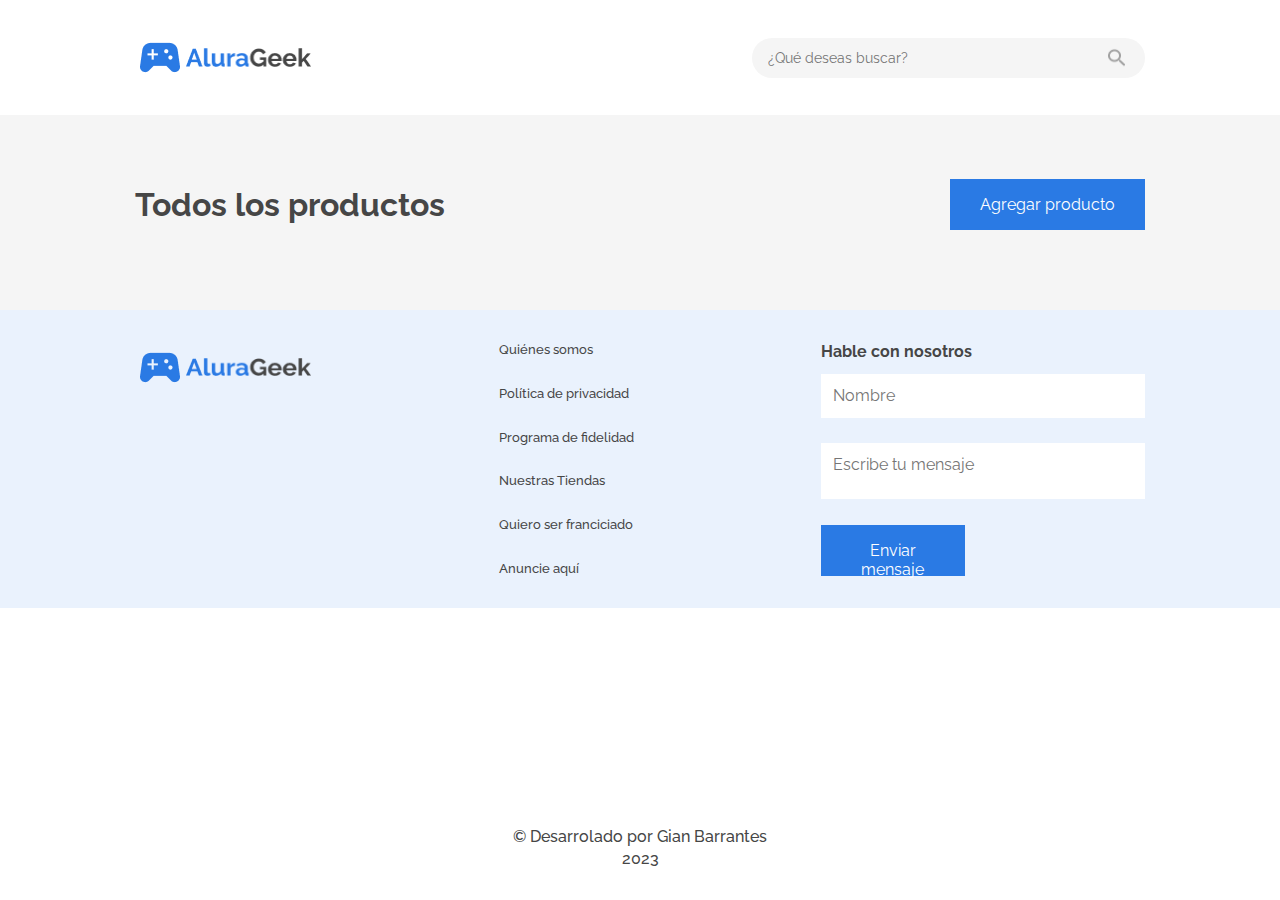
<file: productos.html>
<!DOCTYPE html>
<html lang="es">
<head>
    <meta charset="UTF-8">
    <meta name="viewport" content="width=device-width, initial-scale=1.0">
    <link rel="icon" type="image/png" href="assets/img/all/logo-alurageek.png"/>
    <link rel="stylesheet" href="assets/css/reset.css">
    <link rel="stylesheet" href="assets/css/normalize.css">
    <link rel="stylesheet" href="assets/css/root.css">
    <link href="https://fonts.googleapis.com/css2?family=Raleway:wght@400;500;700&display=swap" rel="stylesheet">
    <link rel="stylesheet" href="assets/css/body.css">
    <link rel="stylesheet" href="assets/css/all/cabecera/cabecera.css">
    <link rel="stylesheet" href="assets/css/all/cabecera/cabecera-logo.css">
    <link rel="stylesheet" href="assets/css/all/cabecera/cabecera-icono.css">
    <link rel="stylesheet" href="assets/css/all/cabecera/cabecera-texto.css">
    <link rel="stylesheet" href="assets/css/all/cabecera/cabecera-buscador.css">
    <link rel="stylesheet" href="assets/css/all/cabecera/cabecera-buscador-input.css">
    <link rel="stylesheet" href="assets/css/all/cabecera/cabecera-buscador-icono.css">
    <link rel="stylesheet" href="assets/css/all/cabecera/cabecera-login.css">

    <link rel="stylesheet" href="assets/css/productos/addproducto/addproducto.css">
    <link rel="stylesheet" href="assets/css/productos/addproducto/addproducto-cabecera.css">
    <link rel="stylesheet" href="assets/css/productos/addproducto/addproducto-container.css">
    <link rel="stylesheet" href="assets/css/productos/addproducto/addproducto-articulo.css">






    <link rel="stylesheet" href="assets/css/all/rodapie/rodapie.css">
    <link rel="stylesheet" href="assets/css/all/rodapie/rodapie-logo.css">
    <link rel="stylesheet" href="assets/css/all/rodapie/rodapie-enlaces.css">
    <link rel="stylesheet" href="assets/css/all/rodapie/rodapie-formulario.css">
    <link rel="stylesheet" href="assets/css/all/footer/footer.css">

    <title>::AluraGeek:: Add productos</title>
</head>
<body>
    <header id="cabecera">
        <a href="index.html"><div class="cabecera__logo">
            <img src="assets/img/all/logo-alurageek.png" alt="Ícono AluraGeek" class="cabecera__icono">
            <img src="assets/img/all/texto-alurageek.png" alt="Logo AluraGeek" class="cabecera__texto">
        </div></a>
        <div class="cabecera__buscador">
            <input type="text" class="cabecera__buscador-input" placeholder="¿Qué deseas buscar?">
            <img src="assets/img/all/icono-buscador.png" alt="Ícono buscador" class="cabecera__buscador-icono">
        </div>
    </header>
    <section id="addproducto">
        <div class="addproducto__cabecera">
            <h2 class="addproducto__titulo">Todos los productos</h2>
            <a href="addproductos.html" class="addproducto__btn-agregar">Agregar producto</a>
        </div>

        <div class="addproducto__container">
        </div>
        
    </section>
    
    

    <section id="rodapie">
        <div class="rodapie__logo">
            <img src="assets/img/all/logo-alurageek.png" alt="Ícono" class="rodapie__icono">
            <img src="assets/img/all/texto-alurageek.png" alt="Logo Alura Geek" class="rodapie__texto">
        </div>
        <div class="rodapie__enlaces">
            <a href="encontruccion.html" class="rodapie__enlace">Quiénes somos</a>
            <a href="encontruccion.html" class="rodapie__enlace">Política de privacidad</a>
            <a href="encontruccion.html" class="rodapie__enlace">Programa de fidelidad</a>
            <a href="encontruccion.html" class="rodapie__enlace">Nuestras Tiendas</a>
            <a href="encontruccion.html" class="rodapie__enlace">Quiero ser franciciado</a>
            <a href="encontruccion.html" class="rodapie__enlace">Anuncie aquí</a>
        </div>
        <form action="" class="rodapie__formulario" method="post">
            <legend class="rodapie__formulario-titulo">Hable con nosotros</legend>
            <input type="text" class="rodapie__formulario-nombre" placeholder="Nombre" required pattern="[a-zA-Z][a-zA-Z0-9]{1,20}">
            <p class="rodapie__error rodapie__error--nombre"></p>
            <textarea type="text" name="" id="" cols="30" rows="10" class="rodapie__formulario-mensaje" placeholder="Escribe tu mensaje" required pattern="[a-zA-Z][a-zA-Z0-9]{9,500}"></textarea>
            <p class="rodapie__error rodapie__error--mensaje"></p>
            <button class="rodapie__formulario-btn">Enviar mensaje</button>
        </form>
    </section>
    <footer id="footer">
        <p class="footer__texto">© Desarrolado por Gian Barrantes</p>
        <p class="footer__texto">2023</p>
    </footer>
    <template id="template">
        <div class="addproducto__articulo">
            <img src="" class="addproducto__articulo-img">
            <h6 class="addproducto__texto-nombre"></h6>
            <h6 class="addproducto__texto-precio"></h6>
            <h6 class="addproducto__texto-codigo"></h6>
            <div class="addproducto__acciones">
                <a href="" class="addproducto__acciones-enlace-editar"><img src="assets/img/all/editar.png" alt="Editar" class="addproducto__acciones-img"></a>
                <a href="" class="addproducto__acciones-enlace-eliminar"><img src="assets/img/all/eliminar.png" alt="Eliminar" class="addproducto__acciones-img"></a>
            </div>
        </div>
    </template>
    <script src="assets/modulos/validacion-rodapie.js"></script>
    <script src="assets/modulos/productos.js" type="module"></script>

</body>
</html>
</file>
<file: assets/css/root.css>
:root{
    --color-blanco: #ffffff;
    --color-celeste: #EAF2FD;
    --color-azul: #2A7AE4;
    --color-texto: #464646;
    --color-buscador: #F5F5F5;
    font-family: 'Raleway', sans-serif;
}
</file>
<file: assets/css/body.css>
body{
    box-sizing: border-box;
    max-width: 1440px;
    background: var(--color-blanco);
    margin-left: auto;
    margin-right: auto;
    min-height: 100vh;
    display: flex;
    flex-direction: column;
}

body::-webkit-scrollbar{
    width: 12px;
    background: rgb(161, 161, 161);
}

body::-webkit-scrollbar-thumb{
    background: var(--color-azul);
    border-radius: 4px;
    border-right: 2px solid rgba(105, 105, 105, 0.5);
    border-left: 2px solid rgba(105, 105, 105, 0,5);
}
</file>
<file: assets/css/all/cabecera/cabecera.css>
#cabecera{
    max-width: 1440px;
    display: flex;
    align-items: center;
    justify-content: space-between;
    padding: 2rem 10.55%;
    gap: 1rem;
}

@media (min-width: 768px) and (max-width: 991px) {
    #cabecera{
        padding: 1rem 2rem;
    }
}

@media screen and (max-width: 767px) {
    #cabecera{
        padding: 1rem;
    }
}
</file>
<file: assets/css/all/cabecera/cabecera-logo.css>
.cabecera__logo{
    display: flex;
    align-items: center;
    width: 176px;
}

@media (min-width: 0) and (max-width: 991px) {
    .cabecera__logo{
        width: 100px;
    }
}
</file>
<file: assets/css/all/cabecera/cabecera-icono.css>
.cabecera__icono{
    width: 50px;
}

@media (min-width: 0) and (max-width: 991px) {
    .cabecera__icono{
        width: 28.4px;;
    }
}
</file>
<file: assets/css/all/cabecera/cabecera-texto.css>
.cabecera__texto{
    width: 126px;
}

@media (min-width: 0) and (max-width: 991px) {
    .cabecera__texto{
        width: 71.6px;;
    }
}
</file>
<file: assets/css/all/cabecera/cabecera-buscador.css>
.cabecera__buscador{
    display: flex;
    justify-content: space-between;
    align-items: center;
    background-color: var(--color-buscador);
    width: 393px;
    gap: 0.5rem;
    border-radius: 20px;
    padding: 0.5rem 1rem;
    box-sizing: border-box;
}

@media (min-width: 768px) and (max-width: 991px) {
    .cabecera__buscador{
        width: 272px;
    }
}

@media (min-width: 0) and (max-width: 499px) {
    .cabecera__buscador{
        box-sizing: border-box;
        width: 130px;
        height: 24px;
        background-color: var(--color-blanco);
        padding: 0;
        order: 2;
        justify-content: center;
    }
}

@media (min-width: 500px) and (max-width: 767px) {
    .cabecera__buscador{
        width: 200px;
        padding: 0;
    }
}
</file>
<file: assets/css/all/cabecera/cabecera-buscador-input.css>
.cabecera__buscador-input{
    font-size: 0.875rem;
    color: #a2a2a2;
    background-color: var(--color-buscador);
    border: none;
    outline: none;
    font-style: normal;
    font-weight: 400;
    line-height: 1rem;
    width: 329px;
    padding: 0;
}

@media (min-width: 768px) and (max-width: 991px) {
    .cabecera__buscador-input{
        width: 208px;
    }
}

@media (min-width: 0) and (max-width: 499px) {
    .cabecera__buscador-input{
        width: 80px;
    }
}

@media (min-width: 500px) and (max-width: 767px) {
    .cabecera__buscador-input{
        width: 140px;
        font-size: 0.75rem;
    }
}
</file>
<file: assets/css/all/cabecera/cabecera-buscador-icono.css>
.cabecera__buscador-icono{
    width: 24px;
    height: 24px;
}


@media (min-width: 0) and (max-width: 499px) {
    .cabecera__buscador-icono{
        width: 18px;
        height: 18px;
    }
}
</file>
<file: assets/css/all/cabecera/cabecera-login.css>
.cabecera__login{
    width: 182px;
    text-align: center;
    color: var(--color-azul);
    border: 1px solid var(--color-azul);
    padding: 1rem 1rem;
    font-size: 1rem;
    font-weight: 400;
    font-style: normal;
    line-height: normal;
    box-sizing: border-box;
    display: flex;
    justify-content: center;
    align-items: center;
}

.cabecera__login:active{
    background-color: rgb(75, 123, 255, 0.2);
}


@media (min-width: 768px) and (max-width: 991px) {
    .cabecera__login{
        width: 166px;
        padding: 0.875rem 1rem;
    }
}

@media (min-width: 0) and (max-width: 767px) {
    .cabecera__login{
        width: 50px;
        padding: 0.3rem 0.2rem;
        font-size: 0.70rem;
        font-weight: bold;
        
    }
}
</file>
<file: assets/css/index/banner/banner.css>
#banner{
    max-width: 1440px;
    height: 352px;
    background: url(/assets/img/index/banner.jpg) no-repeat;
    background-size:cover;
    background-position: center;
    padding: 2rem 10.55%;
    position: relative;
}

@media (min-width: 768px) and (max-width: 991px) {
    #banner{
        padding: 2rem;
    }
}

@media (min-width: 0) and (max-width: 767px) {
    #banner{
        padding: 1rem;
        height: 192px;
    }
}
</file>
<file: assets/css/index/banner/banner-container.css>
.banner__container{
    display: flex;
    flex-direction: column;
    gap: 1rem;
    position: absolute;
    top: 50%;
    align-items: flex-start;
    z-index: 10;
    text-shadow: 3px 5px 5px rgba(0,0,0,0.5);
}

.banner__titulo{
    margin: 0;
    color: var(--color-blanco);
    font-size: 3.25rem;
    font-weight: 700;
    line-height: normal;
    font-style: normal;
}

.banner__parrafo{
   font-size: 1.375;
   color: var(--color-blanco);
   font-weight: 700;
   font-style: normal;
   line-height: normal;
}

.banner__btn-consolas{
    background-color: rgb(230, 107, 0);
    color: var(--color-blanco);
    padding: 1rem;
    display: flex;
    justify-content: center;
    align-items: center;
    font-size: 1rem;
    font-style: normal;
    font-weight: 400;
    line-height: normal;
    box-shadow: 3px 5px 5px rgba(0,0,0,0.5);

}

@media (min-width: 768px) and (max-width: 991px) {
    .banner__btn-consolas{
        width: 118px;
        padding: 0.75rem 1rem;
        font-size: 0.875;
        font-weight: 600;
    }
}

@media (min-width: 0) and (max-width: 767px) {
    .banner__container{
        gap: 0.5rem;
        text-shadow: 1px 2px 2px rgba(0,0,0,0.5);
    }

    .banner__titulo{
        font-size: 1.2rem;
    }

    .banner__parrafo{
        font-size: 0.75rem;
        font-weight: 600;
    }

    .banner__btn-consolas{
        padding: 0.875rem 0.875rem;
        width: 118px;
        font-size: 0.75rem;
        font-weight: 600;
    }

}
</file>
<file: assets/css/index/productos/productos.css>
#productos{
    max-width: 1440px;
    padding: 4rem 10.55%;
}

@media (min-width: 768px) and (max-width: 991px) {
    #productos{
        padding: 2rem;
    }
}

@media screen and (max-width: 767px) {
    #productos{
        padding: 1rem;
    }
}
</file>
<file: assets/css/index/productos/productos-container.css>
.productos__container{
    display: flex;
    flex-direction: column;
}

.productos__container--busqueda{
    padding-bottom: 4rem;
    display: none;
    justify-content: space-between;
}

.productos__container--starwars{
    padding-bottom: 4rem;
}

.productos__container--consolas{
    padding-bottom: 4rem;
}

.productos__container--diversos{
    padding-bottom: 0;
}



@media screen and (max-width: 991px) {
    .productos__container--starwars{
        padding-bottom: 2rem;
    }
    
    .productos__container--consolas{
        padding-bottom: 2rem;
    }
}
</file>
<file: assets/css/index/productos/productos-cabecera.css>
.productos__cabecera{
    display: flex;
    justify-content: space-between;
    align-items: center;
    padding-bottom: 1rem;
}
</file>
<file: assets/css/index/productos/productos-titulo.css>
.productos__titulo{
    color: var(--color-texto);
    font-size: 2rem;
    font-style: normal;
    font-weight: 700;
    line-height: normal;
}

@media (min-width: 0) and (max-width: 991px) {
    .productos__titulo{
        font-size: 1.375rem;
    }
}
</file>
<file: assets/css/index/productos/productos-ver.css>
.productos__ver{
    display: flex;
    align-items: center;
    gap: 0.5rem;
}

.productos__texto{
    color: var(--color-azul);
    font-size: 1rem;
    font-style: normal;
    font-weight: 700;
    line-height: normal;
}

.productos__enlace{
    display: flex;
    justify-content: center;
    align-items: center;
    width: 1rem;
}

.productos__flecha{
    width: 1rem;
}


@media screen and (max-width: 767px) {
    .productos__ver{
        gap: 0.25rem;
    }

    .productos__texto{
        font-size: 0.875rem;
    }
}
</file>
<file: assets/css/index/productos/productos-articulos-container.css>
.productos__articulos-container{
    display: flex;
    flex-direction: row;
    gap: 1rem;
    align-items: flex-start;
    justify-content: space-between;
}

.productos__articulos-container--busqueda{
    flex-wrap: wrap;
    justify-content: space-around;
    align-items: flex-start;
}

@media screen and (max-width: 767px) {
    .productos__articulos-container{
        flex-wrap: wrap;
        justify-content: space-between;
    }
}
</file>
<file: assets/css/index/productos/productos-articulo.css>
.productos__articulo{
    display: flex;
    flex-direction: column;
    width: 15.49%;
    min-height: 220px;
    max-height: 252px;
    justify-content: space-between;
}

.productos__articulo--todos{
    display: flex;
    flex-direction: column;
    width: 15.334%;
    min-height: 220px;
    max-height: 252px;
    justify-content: space-between;
}

.productos__articulo-hidden{
    display: none;
}

.productos__articulo-mensaje{
    text-align: center;
    font-weight: bold;
    font-size: 1.5rem;
    padding: 1rem 0;
    margin: 0 auto;
    color: red;
}

.productos__articulo-img{
    width: 100%;
    min-height: 140px;
    max-height: 174px;
    height: 174px;
    object-fit: cover;
    object-position:center;
    transition: 1s;
}

.productos__articulo-img:hover{
   transform: scale(1.03);
}

.productos__articulo-img--star1{
    background-image: url("/assets/img/all/1-starwars1.svg");
}
.productos__articulo-img--star2{
    background-image: url("/assets/img/all/2-starwars2.svg");
}
.productos__articulo-img--star3{
    background-image: url("/assets/img/all/3-starwars3.svg");
}
.productos__articulo-img--star4{
    background-image: url("/assets/img/all/4-starwars4.svg");
}
.productos__articulo-img--star5{
    background-image: url("/assets/img/all/5-starwars5.svg");
}
.productos__articulo-img--star6{
    background-image: url("/assets/img/all/6-starwars6.svg");
}


.productos__articulo-img--consola1{
    background-image: url("/assets/img/all/7-consola1.svg");
}
.productos__articulo-img--consola2{
    background-image: url("/assets/img/all/8-consola2.svg");
}
.productos__articulo-img--consola3{
    background-image: url("/assets/img/all/9-consola3.svg");
}
.productos__articulo-img--consola4{
    background-image: url("/assets/img/all/10-consola4.svg");
}
.productos__articulo-img--consola5{
    background-image: url("/assets/img/all/11-consola5.svg");
}
.productos__articulo-img--consola6{
    background-image: url("/assets/img/all/12-consola6.svg");
}


.productos__articulo-img--diversos1{
    background-image: url("/assets/img/all/13-diversos1.svg");
}
.productos__articulo-img--diversos2{
    background-image: url("/assets/img/all/14-diversos2.svg");
}
.productos__articulo-img--diversos3{
    background-image: url("/assets/img/all/15-diversos3.svg");
}
.productos__articulo-img--diversos4{
    background-image: url("/assets/img/all/16-diversos4.svg");
}
.productos__articulo-img--diversos5{
    background-image: url("/assets/img/all/17-diversos5.svg");
}
.productos__articulo-img--diversos6{
    background-image: url("/assets/img/all/18-diversos6.svg");
}


.productos__articulo-nombre{
    color: var(--color-texto);
    font-size: 0.875rem;
    font-style: normal;
    font-weight: 500;
    line-height: normal;
}

.productos__articulo-precio{
    color: var(--color-texto);
    font-size: 1rem;
    font-style: normal;
    font-weight: 700;
    line-height: normal;
}

.productos__articulo-ver{
    color: var(--color-azul);
    font-size: 1rem;
    font-style: normal;
    font-weight: 700;
    line-height: normal;
}


@media (min-width: 768px) and (max-width: 991px) {
    
    .productos__articulo{
        width: 25%;
        display: flex;
        gap: 0.5rem;
        justify-content: flex-start;
    }
    
    .productos__articulo--todos{
        width: 23.3%;
    }

    .productos__articulo-mensaje{
        text-align: center;
        font-weight: bold;
        font-size: 1rem;
        margin: 0 auto;
        padding: 1rem 0;
    }
    
    .productos__articulo--5{
        display: none;
    }

    .productos__articulo--6{
        display: none;
    }

    .productos__articulo-img{
        width: 100%;
        object-fit: cover;
        object-position: center;
    }
    
}

@media screen and (max-width: 767px) {
    .productos__articulo{
        min-width: 47.1%;
        height: auto;
        display: flex;
        gap: 0.5rem;
        justify-content:flex-start;
    }

    .productos__articulo-mensaje{
        text-align: center;
        font-weight: bold;
        font-size: 1rem;
        margin: 0 auto;
        padding: 1rem 0;
    }

    .productos__articulo--5{
        display: none;
    }

    .productos__articulo--6{
        display: none;
    }

    .productos__articulo-img{
        width: 100%;
        object-fit: cover;
        object-fit:center;
    }

    .productos__articulo-ver{
        font-size: 0.875rem;
  
    }

}
</file>
<file: assets/css/all/rodapie/rodapie.css>
#rodapie{
    max-width: 1440px;
    display: flex;
    justify-content: space-between;
    padding: 2rem 10.55%;
    background-color: var(--color-celeste);
}

@media (min-width: 768px) and (max-width: 991px) {
    #rodapie{
        padding: 2rem;
    }
}

@media screen and (max-width: 767px) {
    #rodapie{
        padding: 1rem;
        flex-direction: column;
        align-items: center;
    }
}
</file>
<file: assets/css/all/rodapie/rodapie-logo.css>
.rodapie__logo{
    display: flex;
    width: 176px;
    height: 50px;
    align-items: center;
}

.rodapie__icono{
    width: 50px;

}

.rodapie__texto{
    width: 126px;
}

@media screen and (max-width: 767px) {
    .rodapie__logo{
        padding-bottom: 1rem;
    }
}
</file>
<file: assets/css/all/rodapie/rodapie-enlaces.css>
.rodapie__enlaces{
    display: flex;
    flex-direction: column;
    max-height: 234px;
    justify-content: space-between;
}

.rodapie__enlace{
    font-size: 0.8rem;
    color: var(--color-texto);
    font-style: normal;
    font-weight: 500;
    line-height: normal;
}

@media screen and (max-width: 767px) {
    .rodapie__enlaces{
        gap: 1rem;
        align-items: center;
        padding-bottom: 2rem;
    }

    .rodapie__enlace{
        font-size: 1rem;;
    }

}
</file>
<file: assets/css/all/rodapie/rodapie-formulario.css>
.rodapie__formulario{
    display: flex;
    flex-direction: column;
    justify-content: space-between;
    gap: 0.8rem;
    max-height: 234px;
}

.rodapie__formulario-titulo{
    color: var(--color-texto);
    font-size: 1rem;
    font-style: normal;
    font-weight: 700;
    line-height: normal;
}

.rodapie__formulario-nombre{
    max-height: 1.25rem;
    padding: 0.75rem;
    min-width: 300px;
    max-width: 31.25rem;
    outline: none;
    border: none;
    font-size: 1rem;
    font-style: normal;
    font-weight: 400;
    line-height: 1.25rem;
}

.rodapie__formulario-mensaje{
    max-height: 5.125rem;
    padding: 0.75rem;
    width: auto;
    min-width: 300px;
    max-width: 31.25rem;
    resize: none;
    outline: none;
    border: none;
    font-size: 1rem;
    font-style: normal;
    font-weight: 400;
    line-height: 1.25rem;
}

.rodapie__formulario-btn{
    width: 9rem;
    max-height: 3.1875rem;
    border: none;
    background-color: var(--color-azul);
    color: var(--color-blanco);
    padding: 1rem;
    font-size: 1rem;
    font-style: normal;
    font-weight: 400;
    line-height: normal;
}

.rodapie__formulario-btn:active{
    background-color: rgba(75, 123, 255, 0.8);
}

.rodapie__error{
    font-size: 0.8rem;
    color: red;
    font-weight: 500;
}

@media (min-width: 768px) and (max-width: 991px) {
    .rodapie__formulario-btn{
        width: 8.4rem;
        font-size: 0.875rem;
        font-weight: 600;
        padding: 0.875rem 1rem;
    }
}

@media screen and (max-width: 767px) {
    .rodapie__formulario{
        box-sizing: border-box;
        align-self: flex-start;
        gap: 0.5rem;
        max-height: none;
        width: 100%;
    }

    .rodapie__formulario-nombre{
        max-height: 1.25rem;
        padding: 0.75rem;
        min-width: 220px;
        max-width: 43.75rem;

    }
    
    .rodapie__formulario-mensaje{
        max-height: 5.125rem;
        padding: 0.75rem;
        min-width: 220px;
        max-width: 43.75rem;
    }

    .rodapie__formulario-btn{
        width: 8.3125rem;
        max-height: 2.5rem;
        padding: 0.75rem 1rem;
        font-size: 0.75rem;
        font-weight: 600;
    }

}
</file>
<file: assets/css/all/footer/footer.css>
#footer{
    margin-top: auto;
    padding: 2rem;
    display: flex;
    flex-direction: column;
    justify-content: center;
    align-items: center;
    gap: 0.2rem;
}

.footer__texto{
    color: var(--color-texto);
    font-size: 1rem;
    font-style: normal;
    font-weight: 500;
    line-height: normal;
}

@media screen and (max-width: 767px) {
    #footer{
        padding: 2rem;
        gap: 0.1rem;
    }

    .footer__texto{
        color: var(--color-texto);
        font-size: 0.8rem;
        font-weight: 500;
    }
}
</file>
<file: assets/css/addproductos/add/addformulario.css>
#addformulario{
    max-width: 1440px;
    display: flex;
    align-items: center;
    justify-content: center;
    padding: 4rem 0;
    background-color: var(--color-buscador);

}

@media (min-width: 768px) and (max-width: 991px){
    #addformulario{
        padding: 2rem;
    }

}

@media screen and (max-width: 767px){
    #addformulario{
        padding: 1rem;
    }
}
</file>
<file: assets/css/addproductos/add/addformulario-container.css>
.addformulario__container{
    display: flex;
    flex-direction: column;
    justify-content: center;
    width: 559px;
    gap: 1rem;
}

.addformulario__titulo{
    color: var(--color-texto);
    text-align: center;
    font-size: 2rem;
    font-style: normal;
    font-weight: 700;
    line-height: normal;
}

.addformulario__input, .addformulario__descripcion{
    outline: none;
    border: none;
    height: 2rem;
    font-size: 1rem;
    font-style: normal;
    font-weight: 400;
    line-height: 20px;
    color: var(--color-texto);
    padding: 0.5rem 0.75rem 0.5rem 0.75rem;
}

.addformulario__descripcion{
    resize: none;
    height: 3rem;
}

.addformulario__btn-agregar{
    background-color: var(--color-azul);
    color: var(--color-blanco);
    border: none;
    font-size: 1rem;
    font-style: normal;
    font-weight: 400;
    line-height: normal;
    padding: 1rem;
}

.addformulario__btn-agregar:active{
    background-color: rgba(75, 123, 255, 0.8);
}

.addformulario__error{
    font-size: 1rem;
    color: red;
    font-weight: 500;
    text-align: center;
}

.addformulario__respuesta{
    text-align: center;
    font-weight: bold;
    font-size: 0.85rem;
    color: var(--color-azul);
}


@media (min-width: 768px) and (max-width: 991px){
    .addformulario__container{
        width: 704px;
    }

    .addformulario__titulo{
        font-size: 1.375rem;
    }

}

@media screen and (max-width: 767px){
    .addformulario__container{
        width: 100%;
    }
    
    .addformulario__titulo{
        font-size: 1.375rem;
    }

    .addformulario__error{
        font-size: 0.75rem;
        color: red;
        font-weight: bold;
        text-align: center;
    }
}
</file>
<file: assets/css/pagina-en-construccion/encontruccion.css>
#enconstruccion{
    max-width: 1440px;
    display: flex;
    flex-direction: column;
    justify-content: center;
    align-items: center;
    padding: 2rem;
    gap: 1rem;
}

.enconstruccion__titulo{
    font-size: 2rem;
    color: var(--color-azul);
    font-weight: 700;
    line-height: 0.5rem;
}

.encontruccion__img{
    width: 100%;
    max-width: 450px;
    min-width: 220px;
    transition: 1s;
}

.enconstruccion__enlace-inicio{
    width: 150px;
    height: 40px;
    font-size: 0.8rem;
    color: var(--color-blanco);
    font-weight: 700;
    line-height: 1rem;
    background-color: var(--color-azul);
    display: flex;
    justify-content: center;
    align-items: center;
}

@media (min-width: 0) and (max-width: 767px) {

    #enconstruccion{
        padding: 1rem;
        gap: 0.5rem;
    }

    .enconstruccion__titulo{
        font-size: 1.2rem;
        font-weight: 700;
    }

    .enconstruccion__enlace-inicio{
        font-size: 0.75rem;
        width: 120px;
        height: 30px;
        font-weight: 500;
    }
}
</file>
<file: assets/css/login/sesion/formulario.css>
#formulario{
    max-width: 1440px;
    display: flex;
    align-items: center;
    justify-content: center;
    padding: 5.75rem;
    background-color: var(--color-buscador);
}

@media (min-width: 768px) and (max-width: 991px) {
    #formulario{
        padding: 2rem;
    }
}

@media screen and (max-width: 767px) {
    #formulario{
        padding: 6rem 1rem;
    }
    
}
</file>
<file: assets/css/login/sesion/formulario-container.css>
.formulario__container{
    width: 423px;
    display: flex;
    flex-direction: column;
    justify-content: center;
    align-items: center;
    gap: 1rem
}

.formulario__input, .formulario__btn-entrar{
    width: 423px;
    height: 63.1px;
    border: none;
}

.formulario__btn-entrar{
    background-color: var(--color-azul);
    color: var(--color-blanco);
    font-size: 1.125rem;
    font-style: normal;
    font-weight: 600;
    line-height: normal;
    padding: 0.75rem 1rem;
}

.formulario__btn-entrar:active{
    background-color: rgba(75, 123, 255, 0.8);
}

.formulario__titulo{
    font-size: 1.125rem;
    color: var(--color-texto);
    font-style: normal;
    font-weight: 700;
    line-height: normal;
}

.formulario__error{
    font-size: 1rem;
    color: red;
    font-weight: 500;
    text-align: center;
}

.formulario__error--formulario{
    font-weight: bold;
}

@media (min-width: 0) and (max-width: 991px) {
    .formulario__container{
        width: 275px;
    }

    .formulario__titulo{
        font-size: 1rem;
    }

    .formulario__input{
        width: 100%;
        height: 41px;
        border: none;
    }

    .formulario__btn-entrar{
        font-size: 0.875rem;
        padding: 0.75rem 1rem;
        width: 6.8125rem;
        height: 2.5rem;
    }
}
</file>
<file: assets/css/productos/addproducto/addproducto.css>
#addproducto{
    max-width: 1440px;
    display: flex;
    flex-direction: column;
    padding: 4rem 10.55%;
    background-color: var(--color-buscador);
}

@media (min-width: 768px) and (max-width: 991px) {
    #addproducto{
        padding: 2rem;
    }
}

@media screen and (max-width: 767px) {
    #addproducto{
        padding: 1rem;
    }
}
</file>
<file: assets/css/productos/addproducto/addproducto-cabecera.css>
.addproducto__cabecera{
    display: flex;
    justify-content: space-between;
    align-items: center;
    padding-bottom: 1rem;
}

.addproducto__titulo{
    color: var(--color-texto);
    font-size: 2rem;
    font-style: normal;
    font-weight: 700;
    line-height: normal;
}

.addproducto__btn-agregar{
    color: var(--color-blanco);
    font-size: 1rem;
    font-style: normal;
    font-weight: 400;
    line-height: normal;
    width: 163px;
    background-color: var(--color-azul);
    display: flex;
    justify-content: center;
    align-items: center;
    padding: 1rem;
}

.addproducto__btn-agregar:active{
    background-color: rgba(75, 123, 255, 0.8);
}

@media (min-width: 768px) and (max-width: 991px) {
    .addproducto__titulo{
        font-size: 1.375rem;
    }

    .addproducto__btn-agregar{
        width: 150px;
        padding: 0.75rem 1rem;
        color: var(--color-blanco);
        font-size: 0.875rem;
        font-weight: 600;
    }
}

@media screen and (max-width: 767px) {
    .addproducto__cabecera{
        flex-direction: column;
        gap: 1rem;
    }

    .addproducto__titulo{
        font-size: 1.375rem;
    }

    .addproducto__btn-agregar{
        font-size: 0.875rem;
        font-weight: 600;
        width: 150px;
        align-self: flex-start;
        padding: 0.75rem 1rem;
    }

}
</file>
<file: assets/css/productos/addproducto/addproducto-container.css>
.addproducto__container{
    width: 100%;
    display: flex;
    flex-wrap: wrap;
    justify-content: space-evenly;
    align-items: center;
    gap: 4rem 1rem;
}

@media (min-width: 768px) and (max-width: 991px) {
    .addproducto__container{
        justify-content: space-evenly;
        gap: 1rem;
    }
}

@media screen and (max-width: 767px) {
    .addproducto__container{
        justify-content: space-between;
        gap: 1rem;
    }
}
</file>
<file: assets/css/productos/addproducto/addproducto-articulo.css>
.addproducto__articulo{
    width: 14.96%;
    height: 250px;
    display: flex;
    flex-direction: column;
    justify-content: space-between;
    align-items: center;
}

.addproducto__articulo-hidden{
    display: none;
}

.addproducto__mensajeErrorBusqueda{
    display: none;
    color: red;
    font-weight: bold;
    text-align: center;
    padding: 1.2rem;
    margin: 0 auto;
    font-size: 1.2rem;
}

.addproducto__articulo-img{
    width: 100%;
    height: 160px;
    object-fit: cover;
    object-position: center;
    transition: 1s;
}

.addproducto__articulo-img:hover{
    transform: scale(1.05);
}



.addproducto__texto-nombre, .addproducto__texto-codigo{
    color: var(--color-texto);
    font-size: 0.875rem;
    font-style: normal;
    font-weight: 500;
    line-height: normal;
}

.addproducto__texto-precio{
    color: var(--color-texto);
    font-size: 1rem;
    font-style: normal;
    font-weight: 700;
    line-height: normal;
}

.addproducto__acciones{
    display: flex;
    flex-direction: row;
}


.addproducto__acciones-img{
    width: 20px;
    transition: .5s;
}

.addproducto__acciones-img:active{
    transform: scale(1.1);
}

.addproducto__texto-enlace{
    font-weight: bold;
    color: var(--color-azul);
}

@media (min-width: 768px) and (max-width: 991px) {
    .addproducto__articulo{
        min-width: 23.296%;
        height: 250px;
    }

    .addproducto__articulo-img{
        object-fit: cover;
    }
}

@media screen and (max-width: 767px) {
    .addproducto__articulo{
        min-width: 46%;
        height: 250px;
        display: flex;
        flex-direction: column;
        justify-content: space-between;
    }

    .addproducto__articulo-img{
        object-fit: cover;
        object-position: center;
    }

    .addproducto__texto-nombre, .addproducto__texto-codigo{
        color: var(--color-texto);
        font-size: 0.875rem;
        font-style: normal;
        font-weight: 500;
        line-height: normal;
    }
    
    .addproducto__texto-precio{
        color: var(--color-texto);
        font-size: 1rem;
        font-style: normal;
        font-weight: 700;
        line-height: normal;
    }
}
</file>
